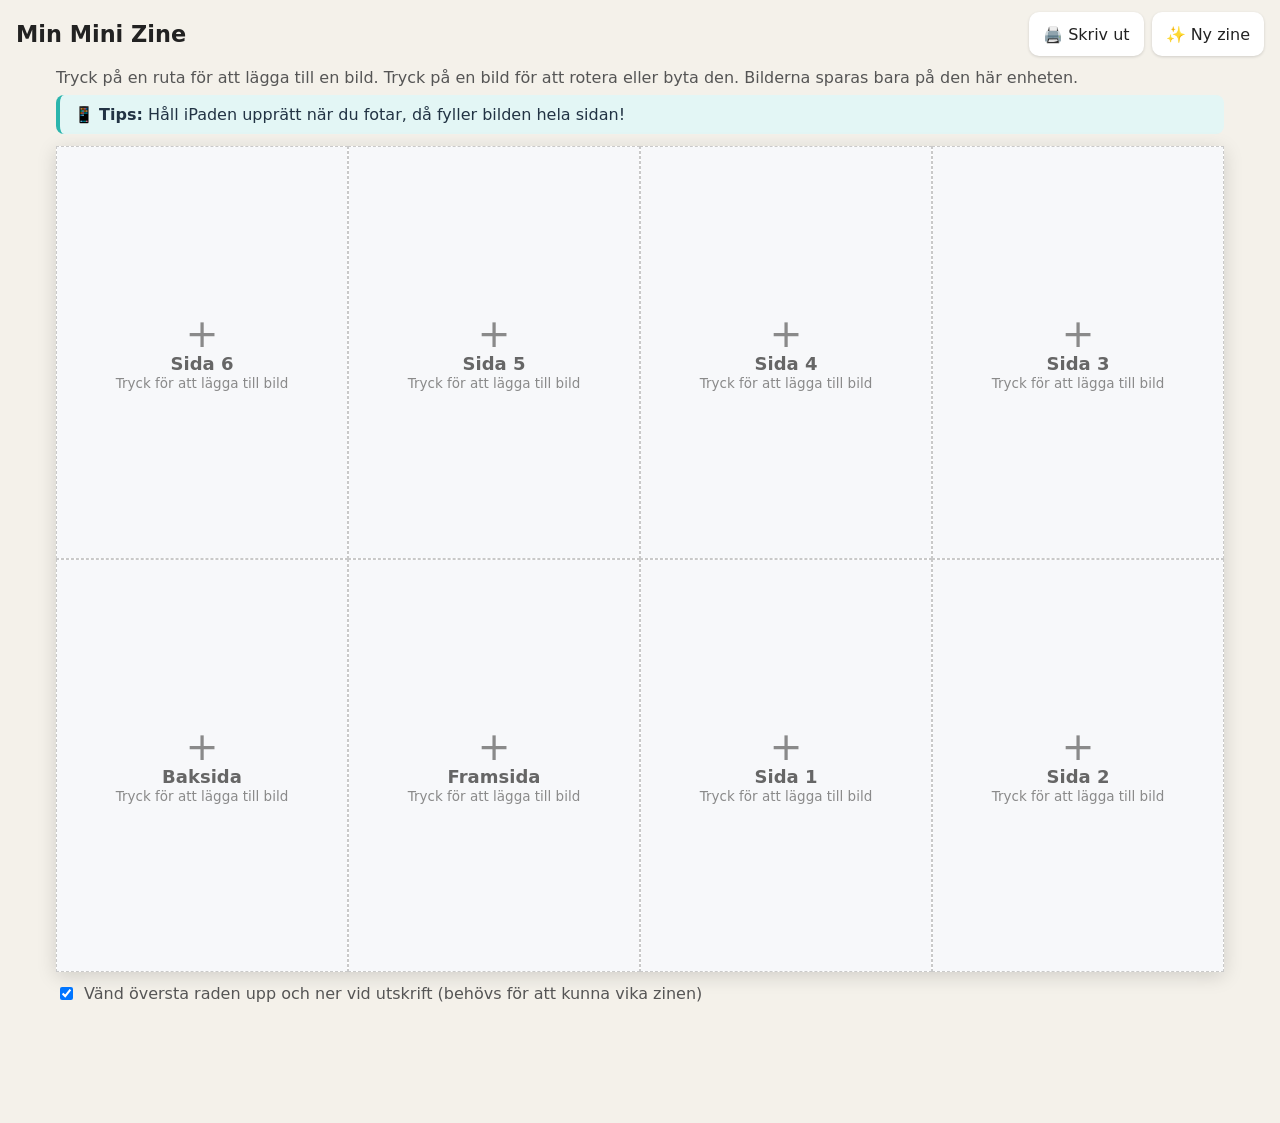
<file: docs/index.html>
<!doctype html>
<html lang="sv">
<head>
    <meta charset="utf-8">
    <meta name="viewport" content="width=device-width, initial-scale=1, viewport-fit=cover">
    <title>Mini Zine</title>
    <link rel="stylesheet" href="app.css">
</head>
<body>
<header class="topbar">
    <h1>Min Mini Zine</h1>
    <div class="actions">
        <button type="button" id="printBtn">🖨️ Skriv ut</button>
        <button type="button" id="newBtn">✨ Ny zine</button>
    </div>
</header>

<main>
    <p class="hint">Tryck på en ruta för att lägga till en bild. Tryck på en bild för att rotera eller byta den. Bilderna sparas bara på den här enheten.</p>
    <p class="tip">📱 <strong>Tips:</strong> Håll iPaden upprätt när du fotar, då fyller bilden hela sidan!</p>

    <!-- One A4 sheet in landscape: 4 columns x 2 rows, same order as the paper template. -->
    <div class="sheet" id="sheet">
        <div class="panel top" data-slot="page-6" data-label="Sida 6"></div>
        <div class="panel top" data-slot="page-5" data-label="Sida 5"></div>
        <div class="panel top" data-slot="page-4" data-label="Sida 4"></div>
        <div class="panel top" data-slot="page-3" data-label="Sida 3"></div>
        <div class="panel" data-slot="back-cover" data-label="Baksida"></div>
        <div class="panel" data-slot="front-cover" data-label="Framsida"></div>
        <div class="panel" data-slot="page-1" data-label="Sida 1"></div>
        <div class="panel" data-slot="page-2" data-label="Sida 2"></div>
    </div>

    <label class="option">
        <input type="checkbox" id="flipTop" checked>
        Vänd översta raden upp och ner vid utskrift (behövs för att kunna vika zinen)
    </label>
</main>

<div class="toolbar" id="toolbar" hidden>
    <span class="toolbar-label" id="toolbarLabel"></span>
    <button type="button" data-action="rotate-left" aria-label="Rotera vänster">↺</button>
    <button type="button" data-action="rotate-right" aria-label="Rotera höger">↻</button>
    <button type="button" data-action="replace">📷 Byt bild</button>
    <button type="button" data-action="remove" class="danger">🗑️ Ta bort</button>
    <button type="button" data-action="close" aria-label="Stäng">✕</button>
</div>

<div class="toast" id="toast" hidden></div>

<input type="file" id="fileInput" accept="image/*" hidden>
<script src="app.js"></script>
</body>
</html>
</file>
<file: docs/app.css>
:root {
    --bg: #f4f1ea;
    --paper: #ffffff;
    --ink: #222;
    --muted: #8a8a8a;
    --line: #c9c9c9;
    --accent: #2bb5ad;
    --danger: #d9534f;
}

* {
    box-sizing: border-box;
}

body {
    margin: 0;
    background: var(--bg);
    color: var(--ink);
    font-family: system-ui, -apple-system, "Segoe UI", Roboto, sans-serif;
    -webkit-tap-highlight-color: transparent;
}

button {
    font: inherit;
    border: 0;
    border-radius: 10px;
    padding: 10px 14px;
    min-height: 44px;
    background: var(--paper);
    color: var(--ink);
    box-shadow: 0 1px 3px rgba(0, 0, 0, .15);
    cursor: pointer;
}

button:active {
    transform: scale(.97);
}

.topbar {
    display: flex;
    flex-wrap: wrap;
    align-items: center;
    justify-content: space-between;
    gap: 8px;
    padding: 12px 16px;
}

.topbar h1 {
    margin: 0;
    font-size: 1.4rem;
}

.actions {
    display: flex;
    flex-wrap: wrap;
    gap: 8px;
}

main {
    padding: 0 16px 120px;
    max-width: 1200px;
    margin: 0 auto;
}

.hint {
    margin: 0 0 8px;
    color: #555;
}

.tip {
    margin: 0 0 12px;
    padding: 10px 14px;
    background: #e3f6f5;
    border-left: 4px solid var(--accent);
    border-radius: 8px;
    color: #234;
}

.option {
    display: flex;
    gap: 8px;
    align-items: center;
    margin-top: 12px;
    color: #555;
}

/* ---------- The A4 sheet ---------- */

.sheet {
    width: 100%;
    aspect-ratio: 297 / 210;
    display: grid;
    grid-template-columns: repeat(4, minmax(0, 1fr));
    grid-template-rows: repeat(2, minmax(0, 1fr));
    background: var(--paper);
    box-shadow: 0 4px 18px rgba(0, 0, 0, .15);
}

.panel {
    position: relative;
    overflow: hidden;
    border: 1px dashed var(--line);
    cursor: pointer;
    user-select: none;
}

.panel.selected {
    outline: 3px solid var(--accent);
    outline-offset: -3px;
    z-index: 1;
}

/*
 * The frame is the box the picture must fit inside. It is a size container so the
 * image can use cqw/cqh (1% of the frame's width/height).
 */
.frame {
    position: absolute;
    inset: 0;
    container-type: size;
}

/*
 * Never stretched: object-fit scales the picture evenly. By default the whole picture shows
 * (contain). Pictures that are almost the page's shape, like an iPad photo taken upright, get
 * .fill (cover) so they reach every edge; only a few percent is trimmed.
 * When the picture is turned 90/270 degrees we swap the box's width and height BEFORE rotating,
 * so after rotation the box lines up with the frame again.
 */
.frame img {
    position: absolute;
    top: 50%;
    left: 50%;
    width: 100cqw;
    height: 100cqh;
    object-fit: contain;
    transform: translate(-50%, -50%) rotate(var(--rotation, 0deg));
    transition: transform .2s ease;
    pointer-events: none;
}

.frame img.fill {
    object-fit: cover;
}

.frame img.sideways {
    width: 100cqh;
    height: 100cqw;
}

.empty {
    position: absolute;
    inset: 0;
    display: flex;
    flex-direction: column;
    align-items: center;
    justify-content: center;
    text-align: center;
    color: var(--muted);
    background: #f7f8fa;
    font-size: clamp(9px, 9cqw, 18px);
    line-height: 1.2;
    padding: 4px;
}

.empty .plus {
    font-size: 2.2em;
    line-height: 1;
}

.empty .label {
    font-weight: 600;
    color: #666;
}

.empty .tap {
    font-size: .75em;
}

.busy {
    position: absolute;
    inset: 0;
    display: flex;
    align-items: center;
    justify-content: center;
    background: rgba(255, 255, 255, .75);
    font-size: clamp(9px, 9cqw, 16px);
    color: #444;
}

/* ---------- Toolbar for the tapped picture ---------- */

.toolbar {
    position: fixed;
    left: 50%;
    bottom: max(16px, env(safe-area-inset-bottom));
    transform: translateX(-50%);
    z-index: 5;
    display: flex;
    flex-wrap: wrap;
    justify-content: center;
    align-items: center;
    gap: 8px;
    padding: 10px;
    width: max-content;
    max-width: calc(100% - 24px);
    background: #333;
    border-radius: 16px;
    box-shadow: 0 6px 24px rgba(0, 0, 0, .3);
}

.toolbar[hidden] {
    display: none;
}

.toolbar-label {
    color: #fff;
    font-weight: 600;
    padding: 0 6px;
}

.toolbar [data-action^="rotate"] {
    font-size: 1.4rem;
    min-width: 52px;
}

button.danger {
    color: var(--danger);
}

.toast {
    position: fixed;
    top: 16px;
    left: 50%;
    transform: translateX(-50%);
    max-width: calc(100% - 32px);
    padding: 12px 16px;
    background: #333;
    color: #fff;
    border-radius: 10px;
    z-index: 10;
}

.toast[hidden] {
    display: none;
}

/* ---------- Printing: exactly one A4 landscape sheet ---------- */

@page {
    size: A4 landscape;
    margin: 0;
}

@media print {
    body {
        background: #fff;
    }

    .topbar, .hint, .tip, .option, .toolbar, .toast {
        display: none !important;
    }

    main {
        padding: 0;
        margin: 0;
        max-width: none;
    }

    .sheet {
        width: 297mm;
        height: 210mm;
        aspect-ratio: auto;
        box-shadow: none;
    }

    .panel {
        border: .2mm dashed #d0d0d0;
        outline: none !important;
    }

    .frame img {
        transition: none;
    }

    .empty {
        display: none;
    }

    /* The top row is upside down on the sheet so the pages face the right way after folding. */
    .sheet.flip-top .panel.top {
        transform: rotate(180deg);
    }

    * {
        -webkit-print-color-adjust: exact;
        print-color-adjust: exact;
    }
}
</file>
